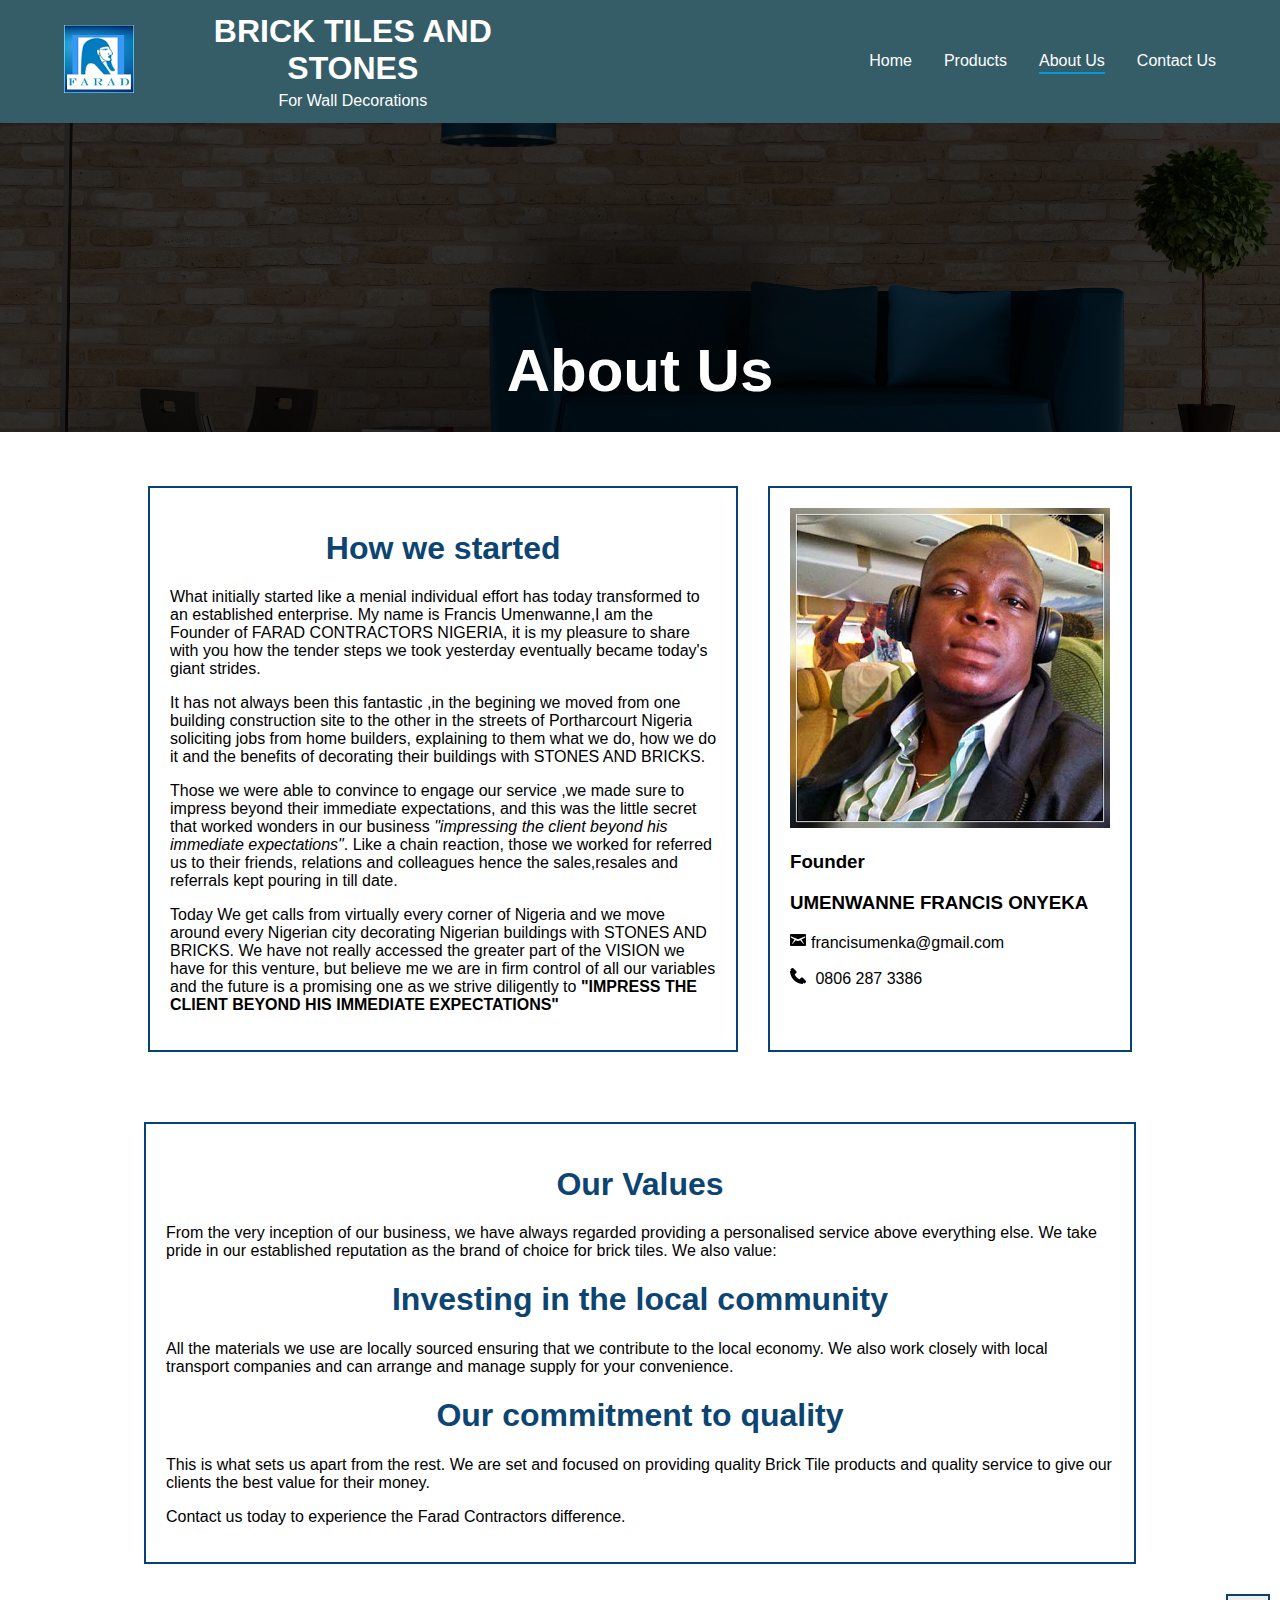
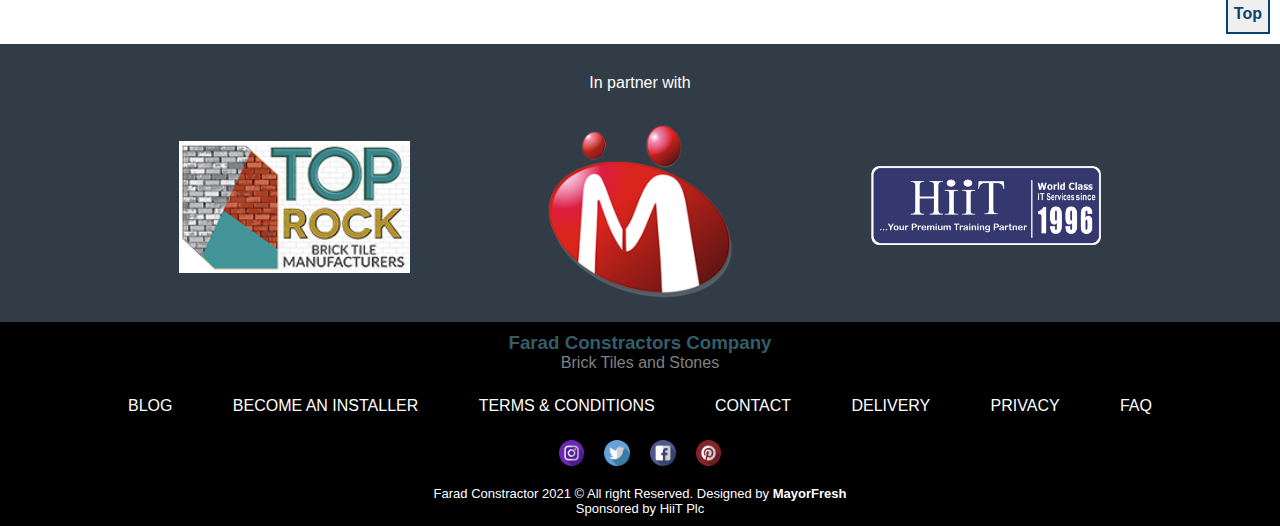
<file: pages/about-us.html>
<!DOCTYPE html>
<html lang="en">
<head>
    <meta charset="UTF-8">
    <meta http-equiv="X-UA-Compatible" content="IE=edge">
    <meta name="viewport" content="width=device-width, initial-scale=1.0">
    <link rel="shortcut icon" type="image/logo" href="../images/logo.png">
    <title>About Us</title>
    <link rel="stylesheet" href="../css/style.css">
    <link rel="stylesheet" href="../css/about.css">

</head>
<body>
    <div class="container">
        <div id="myHeader" class="header ">
            <nav id="navbar">
                <div class="logo-part">
                    <a href="../index.html" ><img src="../images/logo.png" alt="logo" id="logo"></a>
                    <div class="name">
                        <h1>BRICK TILES AND STONES</h1>
                        <P>For Wall Decorations</P>
                    </div>
                </div>
                <ul id="menu-list">
                    <li><a href="../index.html">Home</a></li>
                    <li><a href="products.html">Products</a></li>
                    <!-- <li><a href="gallery.html">Gallery</a></li> -->
                    <li><a href="about-us.html" class="active">About Us</a></li>
                    <li><a href="contact-us.html">Contact Us</a></li>
                </ul>
                <img src="../images/menu.png" alt="ham-btn" onclick="toggleMenu()" id="menu" width="50px">
            </nav>
           
        </div>

        <div class="title-wrapper">
            <img src="../images/top-banner.png" alt="" width="100%" height="50%">
            <div class="tobi"><h1 >About Us</h1></div>
        </div>

        <div class="content">
            <div class="row-1">
                <div class="ceo">
                    <h1>How we started</h1>
                    <p>What initially started like a menial individual effort has   today transformed to an established enterprise.
                        My name is Francis Umenwanne,I am the Founder of FARAD CONTRACTORS NIGERIA, it is my pleasure to share with you how the tender steps we took yesterday eventually became today's giant strides. 
                    </p>
                    <p>It has not always been this fantastic ,in the begining we moved from one building construction site to the other in the streets of Portharcourt Nigeria soliciting jobs from home builders, explaining to them what we do, how we do it and the benefits of decorating their buildings with STONES AND BRICKS.</p>
                    <p>Those we were able to convince to engage our service ,we made sure to impress beyond their immediate expectations, and this was the little secret that worked wonders in our business <i>"impressing the client beyond his immediate expectations"</i>. Like a chain reaction, those we worked for referred us to their friends, relations and colleagues hence the sales,resales and referrals kept pouring in till date.</p>
                    <p>Today We get calls from virtually every corner of Nigeria and we move around every Nigerian city decorating Nigerian buildings with STONES AND BRICKS. We have not really accessed the greater part of the VISION we have for this venture, but believe me we are in firm control of all our variables and the future is a promising one as we strive diligently to <b>"IMPRESS THE CLIENT BEYOND HIS IMMEDIATE EXPECTATIONS"</b></p>
                </div>
                <div class="ceo-img">
                    <img src="../images/profile.jpg" alt="">
                    <h3>Founder</h3>
                    <h3>UMENWANNE FRANCIS ONYEKA</h3>
                    <p><img src="../images/email-3-16.png" alt=""><a href="">francisumenka@gmail.com</a></p>
                    <p><img src="../images/phone-16.png" alt=""> 0806 287 3386</p>
                </div>
            </div>
            
        </div>
        <div class="row-2">
            <div class="values">
                <h1>Our Values</h2>
                <p>From the very inception of our business, we have always regarded providing a personalised service above everything else. We take pride in our established reputation as the brand of choice for brick tiles. We also value:</p>
                <h1>Investing in the local community</h2>
                <p>All the materials we use are locally sourced ensuring that we contribute to the local economy. We also work closely with local transport companies and can arrange and manage supply for your convenience.</p>
                <h1>Our commitment to quality</h2>
                <p>This is what sets us apart from the rest. We are set and focused on providing quality Brick Tile products and quality service to give our clients the best value for their money.</p>
                <p>Contact us today to experience the Farad Contractors difference.</p>
            </div>
        </div>

        <button class="top-btn"><a href="#top">Top</a></button>


        <!-- Footer  -->
        <div class="footer">
            <div class="partner">
                <p>In partner with</p>
                <div class="partners">
                    <img src="../images/partners/top block.jpg" alt="" >
                    <img src="../images/partners/indiamart.png" alt="" >
                    <img src="../images/partners/HiiT-Logo-1.png" alt="" >
                </div>
            </div>
            <div class="bottom">
                <h3>Farad Constractors Company</h3>
                <p>Brick Tiles and Stones</p>
                <div class="other-links">
                    <li><a href="">Blog</a></li>
                    <li><a href="">Become an installer</a></li>
                    <li><a href="">terms &amp; Conditions</a></li>
                    <li><a href="contact-us.html">contact</a></li>
                    <li><a href="">delivery</a></li>
                    <li><a href="">privacy</a></li>
                    <li><a href="">faq</a></li>
                </div>
                <div class="media-tags">
                    <img src="../images/instagram.png" alt="">
                    <img src="../images/twitter.png" alt="">
                    <img src="../images/facebook.png" alt="">
                    <img src="../images/pinterest.png" alt="">
                </div>
                <div class="copywrite">
                    <p>Farad Constractor 2021 &copy; All right Reserved. Designed by <b>MayorFresh</b></p>
                    <p>Sponsored by HiiT Plc</i></p>
                </div>
            </div>
        </div>

    </div>

    <script src="../js/main.js"></script>
    <script>
        //menu button
        //menu button
var menuList = document.getElementById('menu-list');
function testFunction (x) {
  if (x.matches) 
  {
    menuList.style.width ='0px'
  }
}
// menuList.style.width ='0px';
function toggleMenu(){
  if(menuList.style.width == '0px'){
      menuList.style.width = '240px';

  } else {
      menuList.style.width = '0px';
  }
}
var x = window.matchMedia("(max-width: 1080px")
testFunction(x)
// x.addListener(testFunction)
    </script>
</body>
</html>
</file>
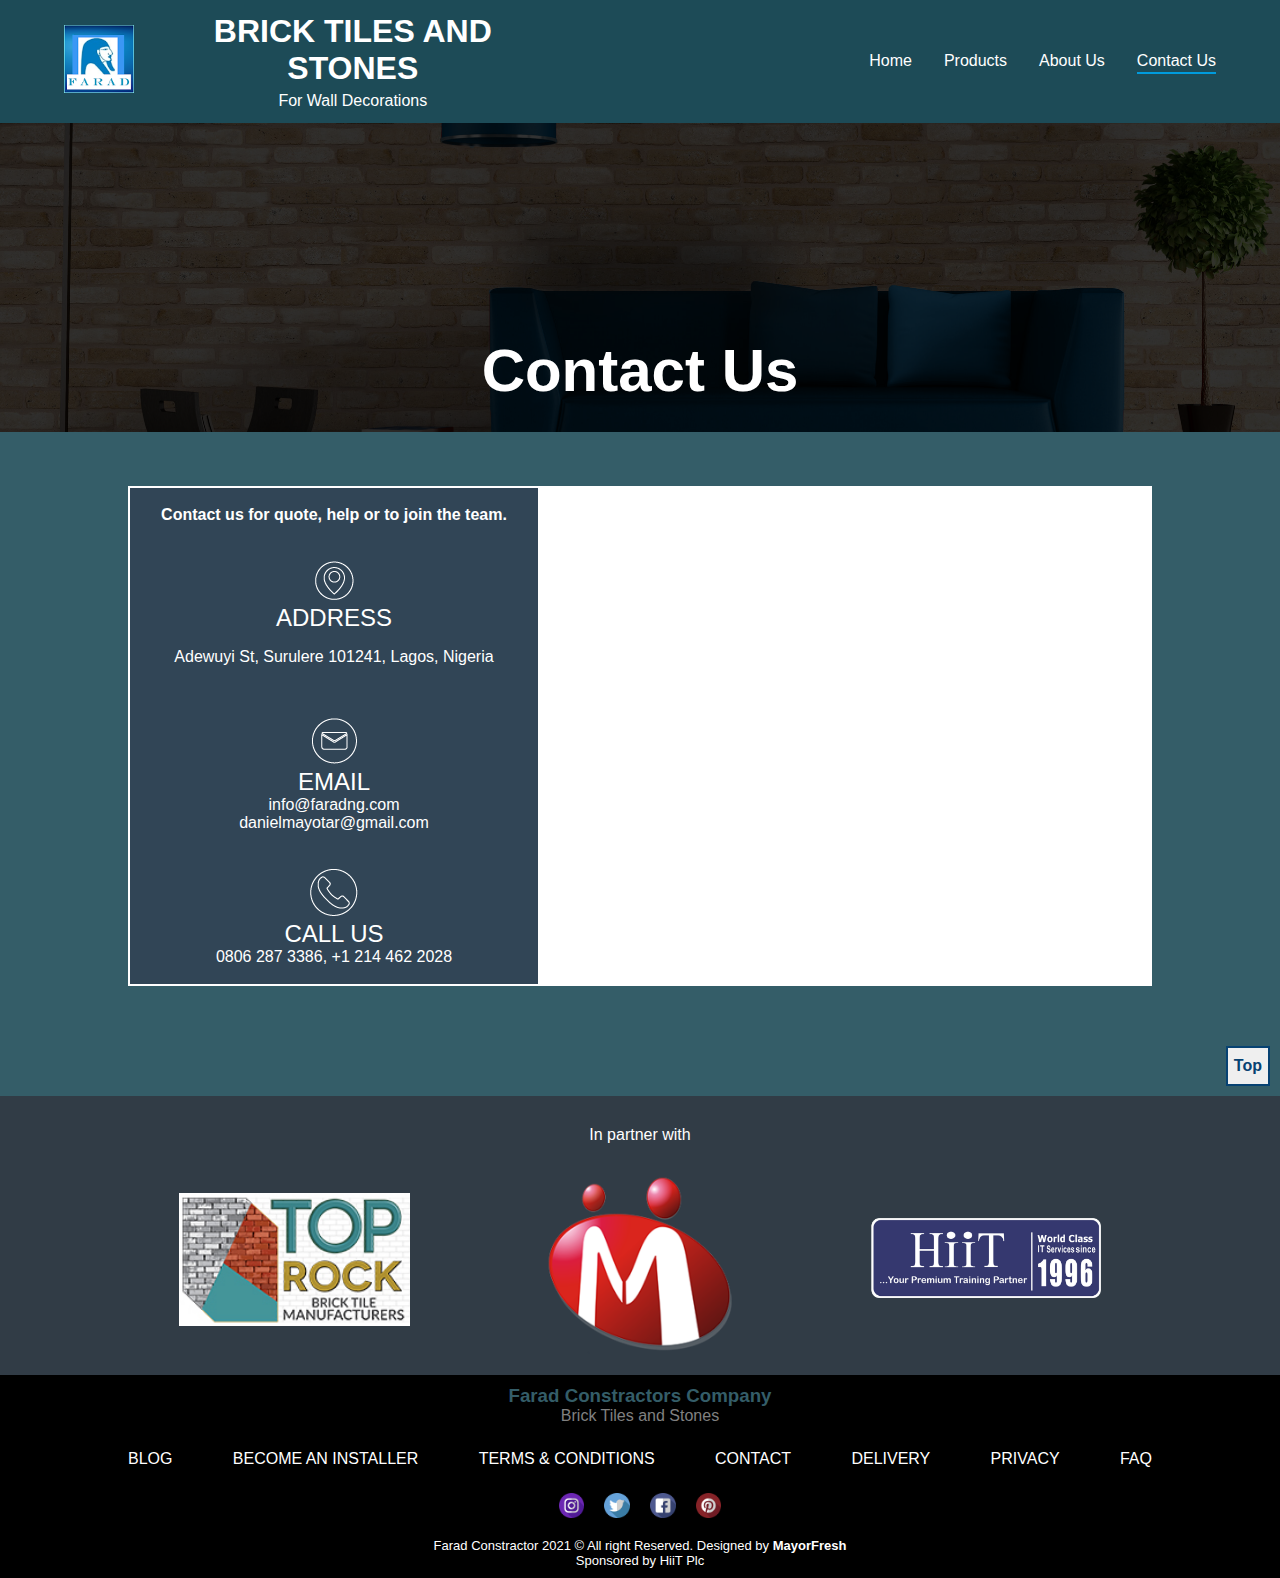
<file: pages/contact-us.html>
<!DOCTYPE html>
<html lang="en">
<head>
    <meta charset="UTF-8">
    <meta http-equiv="X-UA-Compatible" content="IE=edge">
    <meta name="viewport" content="width=device-width, initial-scale=1.0">
    <link rel="shortcut icon" type="image/logo" href="../images/logo.png">
    <title>Contact Us</title>
    <link rel="stylesheet" href="../css/style.css">
    <link rel="stylesheet" href="../css/contact.css">
</head>
<body>
    <div class="container">
        <div id="myHeader" class="header ">
            <nav id="navbar">
                <div class="logo-part">
                    <a href="../index.html" ><img src="../images/logo.png" alt="logo" id="logo"></a>
                    <div class="name">
                        <h1>BRICK TILES AND STONES</h1>
                        <P>For Wall Decorations</P>
                    </div>
                </div>
                <ul id="menu-list">
                    <li><a href="../index.html">Home</a></li>
                    <li><a href="products.html">Products</a></li>
                    <!-- <li><a href="gallery.html">Gallery</a></li> -->
                    <li><a href="about-us.html">About Us</a></li>
                    <li><a href="contact-us.html" class="active">Contact Us</a></li>
                </ul>
                <img src="../images/menu.png" alt="ham-btn" onclick="toggleMenu()" id="menu" width="50px">
            </nav>
        </div>

        <div class="contact-main">
            <div class="title-wrapper">
                <img src="../images/top-banner.png" alt="" width="100%" height="50%">
                <div class="tobi"><h1 >Contact Us</h1></div>
            </div>

            <div class="middle">
                <div class="contact">
                    <div class="contact-header">
                        <!-- <h1>Contact Us</h1> -->
                        <p><b>Contact us for quote, help or to join the team.</b> </p>
                             
                    </div>       
                    <div class="position location">
                        <div class="loco">
                            <img class="cont-img" src="../images/loc.png" alt="">
                            <h2>ADDRESS</h2>
                            <P>Adewuyi St, Surulere 101241, Lagos, Nigeria</P>
                        </div>
                    </div>
                    <div class="position email">
                        <div class="emi">
                            <img class="cont-img" src="../images/email.png" alt="">
                            <h2>EMAIL</h2>
                            <p><a href="mailto:info@faradng.com">info@faradng.com</a></p>
                            <p><a href="mailto:danielmayotar@gmail.com">danielmayotar@gmail.com</a></p>
                        </div>    
                    </div>
                    <div class="position call">
                        <div class="caall">
                            <img class="cont-img" src="../images/phone.png" alt="">
                            <h2>CALL US</h2>
                            <p>0806 287 3386, +1 214 462 2028</p>
                            
                        </div>
                    </div>
                </div>
                <div class="map">
                    <iframe src="https://www.google.com/maps/embed?pb=!1m18!1m12!1m3!1d3964.1899958825006!2d3.3252411141499074!3d6.49761422526789!2m3!1f0!2f0!3f0!3m2!1i1024!2i768!4f13.1!3m3!1m2!1s0x103b8ebb68e1064b%3A0xa3b700daa224eff5!2sAdewuyi%20St%2C%20Lawanson%20101241%2C%20Lagos%2C%20Nigeria!5e0!3m2!1sen!2sch!4v1631981453317!5m2!1sen!2sch" width="600" height="450" style="border:0;" allowfullscreen="" loading="lazy"></iframe>
                </div>
            </div>
        </div>

        <button class="top-btn"><a href="#top">Top</a></button>


        <!-- Footer  -->
        <div class="footer">
            <div class="partner">
                <p>In partner with</p>
                <div class="partners">
                    <img src="../images/partners/top block.jpg" alt="" >
                    <img src="../images/partners/indiamart.png" alt="" >
                    <img src="../images/partners/HiiT-Logo-1.png" alt="" >
                </div>
            </div>
            <div class="bottom">
                <h3>Farad Constractors Company</h3>
                <p>Brick Tiles and Stones</p>
                <div class="other-links">
                    <li><a href="">Blog</a></li>
                    <li><a href="">Become an installer</a></li>
                    <li><a href="">terms &amp; Conditions</a></li>
                    <li><a href="contact-us.html">contact</a></li>
                    <li><a href="">delivery</a></li>
                    <li><a href="">privacy</a></li>
                    <li><a href="">faq</a></li>
                </div>
                <div class="media-tags">
                    <img src="../images/instagram.png" alt="">
                    <img src="../images/twitter.png" alt="">
                    <img src="../images/facebook.png" alt="">
                    <img src="../images/pinterest.png" alt="">
                </div>
                <div class="copywrite">
                    <p>Farad Constractor 2021 &copy; All right Reserved. Designed by <b>MayorFresh</b></p>
                    <p>Sponsored by HiiT Plc</i></p>
                </div>
            </div>
        </div>

    </div>

    <script src="../js/main.js"></script>
    <script>
        //menu button
        //menu button
var menuList = document.getElementById('menu-list');
function testFunction (x) {
  if (x.matches) 
  {
    menuList.style.width ='0px'
  }
}
// menuList.style.width ='0px';
function toggleMenu(){
  if(menuList.style.width == '0px'){
      menuList.style.width = '240px';

  } else {
      menuList.style.width = '0px';
  }
}
var x = window.matchMedia("(max-width: 1080px")
testFunction(x)
// x.addListener(testFunction)
    </script>
</body>
</html>
</file>
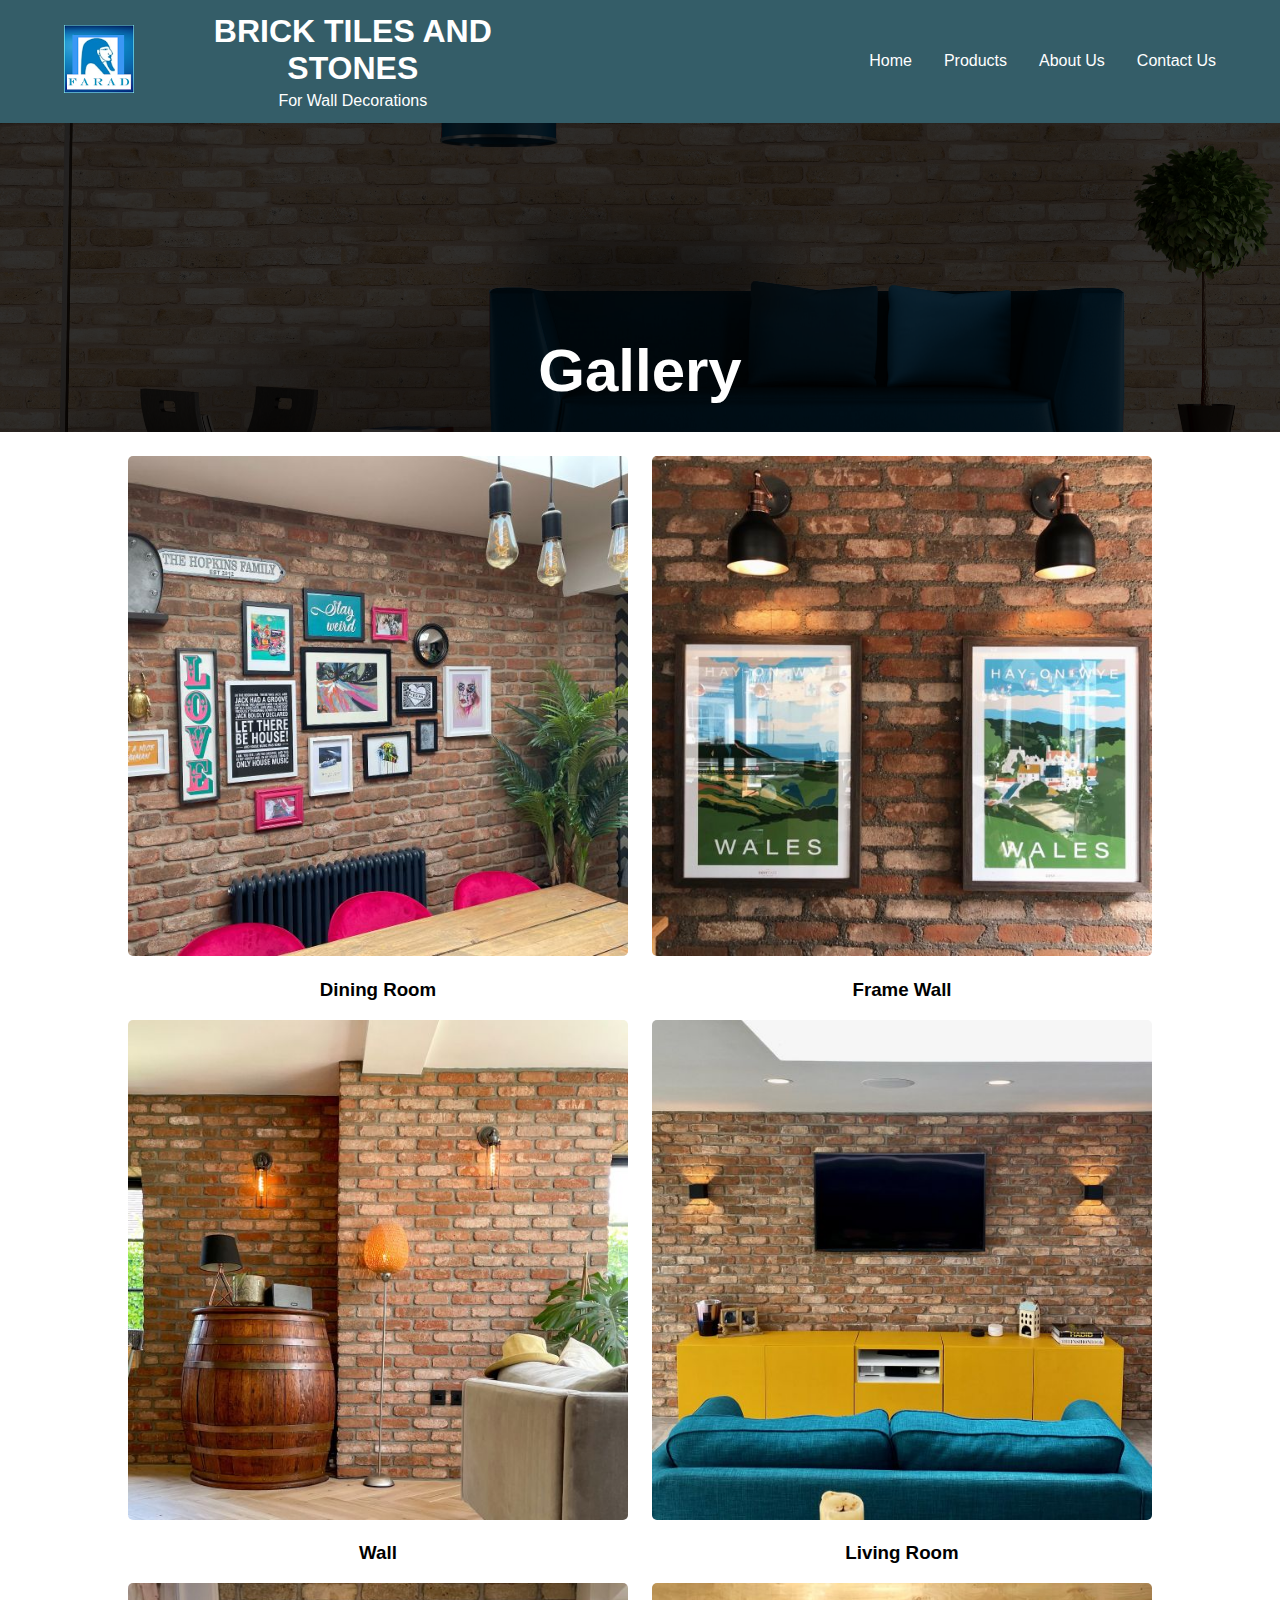
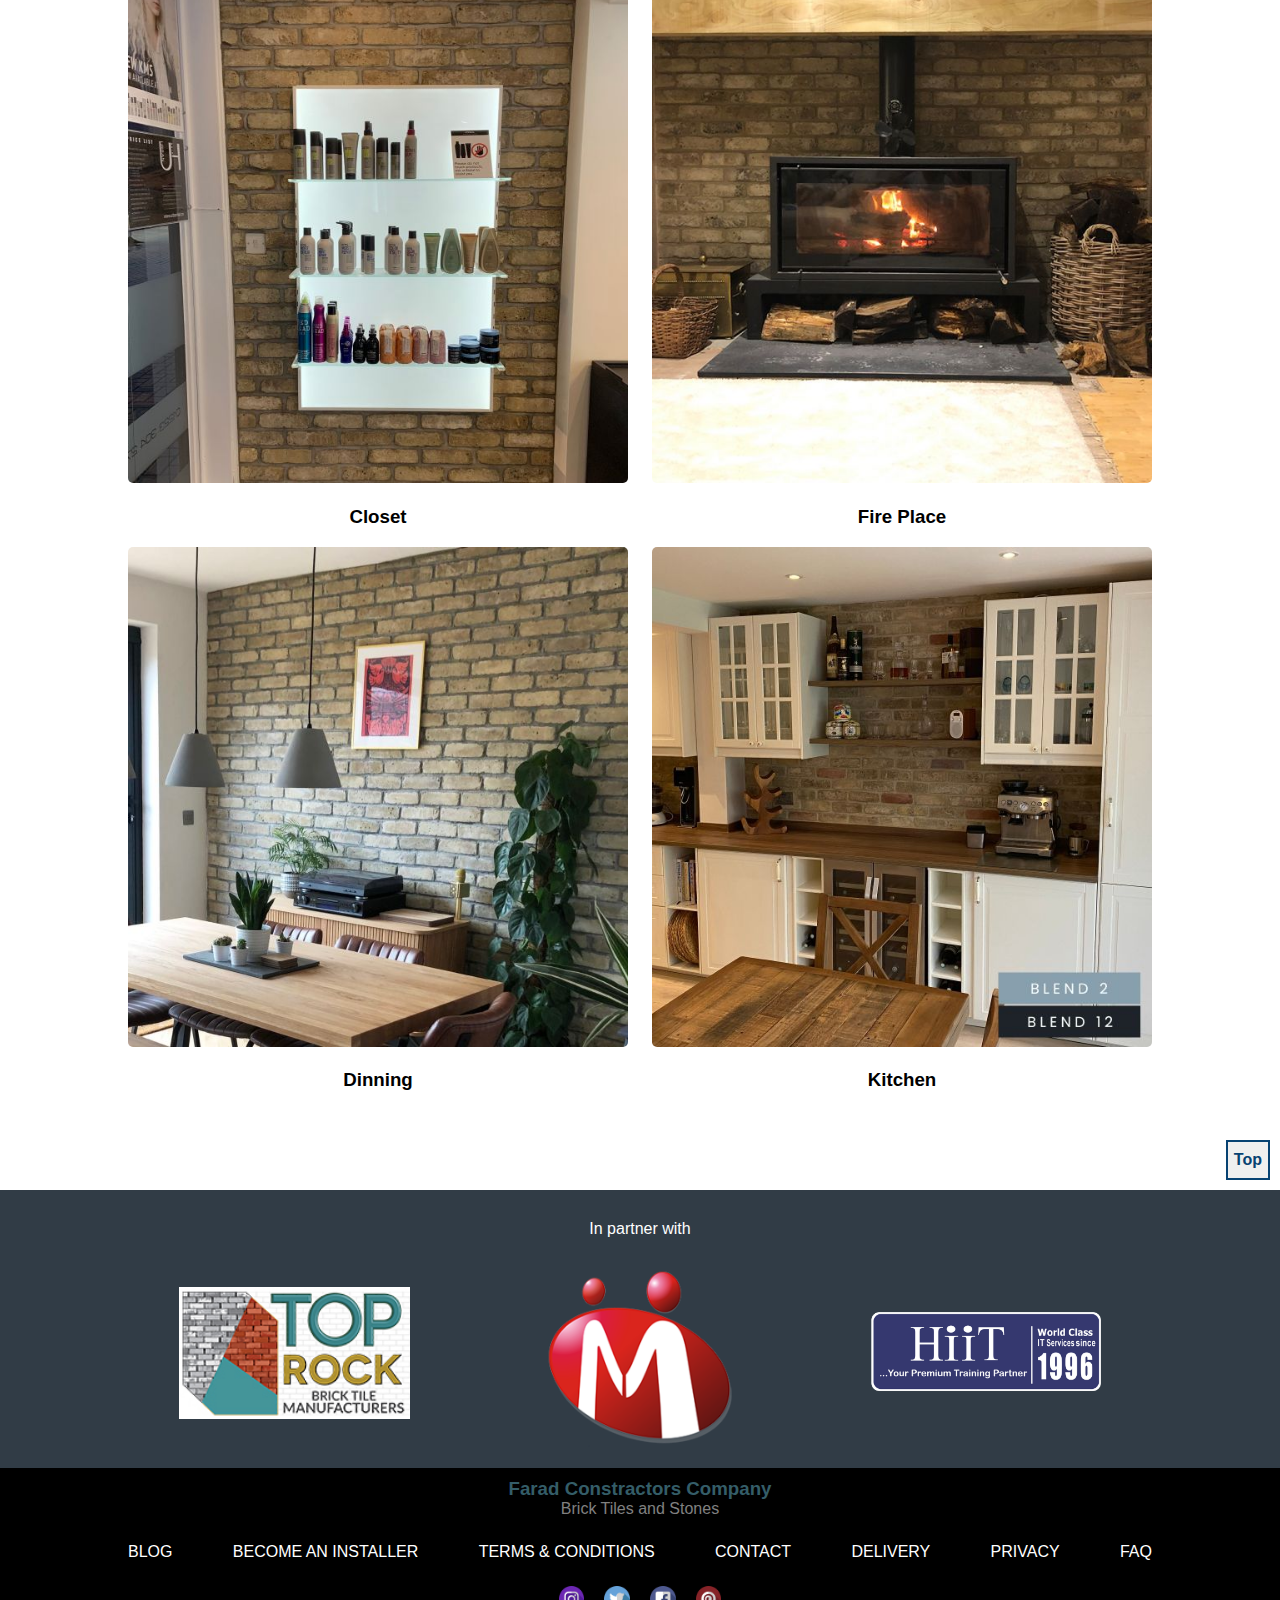
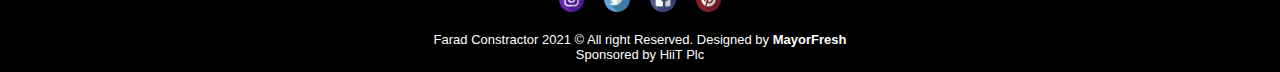
<file: pages/gallery.html>
<!DOCTYPE html>
<html lang="en">
<head>
    <meta charset="UTF-8">
    <meta http-equiv="X-UA-Compatible" content="IE=edge">
    <meta name="viewport" content="width=device-width, initial-scale=1.0">
    <link rel="shortcut icon" type="image/logo" href="../images/logo.png">
    <title>Gallery</title>
    <link rel="stylesheet" href="../css/style.css">
    <link rel="stylesheet" href="../css/gallery.css">
</head>
<body>
    <div class="container" id="top">
        <div id="myHeader" class="header ">
            <nav id="navbar">
                <div class="logo-part">
                    <a href="../index.html" ><img src="../images/logo.png" alt="logo" id="logo"></a>
                    <div class="name">
                        <h1>BRICK TILES AND STONES</h1>
                        <P>For Wall Decorations</P>
                    </div>
                </div>
                <ul id="menu-list">
                    <li><a href="../index.html">Home</a></li>
                    <li><a href="products.html">Products</a></li>
                    <!-- <li><a href="gallery.html" class="active">Gallery</a></li> -->
                    <li><a href="about-us.html">About Us</a></li>
                    <li><a href="contact-us.html">Contact Us</a></li>
                </ul>
                <img src="../images/menu.png" alt="ham-btn" onclick="toggleMenu()" id="menu" width="50px">
            </nav>
           
        </div>

        <div class="title-wrapper">
            <img src="../images/top-banner.png" alt="" width="100%" height="50%">
            <div class="tobi"><h1 >Gallery</h1></div>
        </div>

        <div class="gallery-middle">
            <div class="gal-row">
                <div class="pro-img">
                    <img id="myImg" src="../images/blend 1/b1.6.jpg" alt="Dining Design" style="width:100%">
                    <div class="modal" id="myModal">
                        <span class="close">&times;</span>
                        <img class="modal-content" id="img01">
                        <div id="caption"></div>
                    </div>
                    <h3>Dining Room</h3>
                </div>
                <div class="pro-img">
                    <img id="myImg" src="../images/blend 1/b1.5.jpg" alt="Dining Design" style="width:100%">
                    <div class="modal" id="myModal">
                        <span class="close">&times;</span>
                        <img class="modal-content" id="img01">
                        <div id="caption"></div>
                    </div>
                    <h3>Frame Wall</h3>
                </div>
                <div class="pro-img">
                    <img id="myImg" src="../images/blend 1/b1.8_1.jpg" alt="Dining Design" style="width:100%">
                    <div class="modal" id="myModal">
                        <span class="close">&times;</span>
                        <img class="modal-content" id="img01">
                        <div id="caption"></div>
                    </div>
                    <h3>Wall</h3>
                </div>
                <div class="pro-img">
                    <img id="myImg" src="../images/blend 1/blend1lounge.jpg" alt="Dining Design" style="width:100%">
                    <div class="modal" id="myModal">
                        <span class="close">&times;</span>
                        <img class="modal-content" id="img01">
                        <div id="caption"></div>
                    </div>
                    <h3>Living Room</h3>
                </div>
                <div class="pro-img">
                    <img id="myImg" src="../images/blend 2/b2.1.jpg" alt="Dining Design" style="width:100%">
                    <div class="modal" id="myModal">
                        <span class="close">&times;</span>
                        <img class="modal-content" id="img01">
                        <div id="caption"></div>
                    </div>
                    <h3>Closet</h3>
                </div>
                <div class="pro-img">
                    <img id="myImg" src="../images/blend 2/blend_2_fireplace.jpg" alt="Dining Design" style="width:100%">
                    <div class="modal" id="myModal">
                        <span class="close">&times;</span>
                        <img class="modal-content" id="img01">
                        <div id="caption"></div>
                    </div>
                    <h3>Fire Place</h3>
                </div>
                <div class="pro-img">
                    <img id="myImg" src="../images/blend 2/b2.4.jpg" alt="Dining Design" style="width:100%">
                    <div class="modal" id="myModal">
                        <span class="close">&times;</span>
                        <img class="modal-content" id="img01">
                        <div id="caption"></div>
                    </div>
                    <h3>Dinning</h3>
                </div>
                <div class="pro-img">
                    <img id="myImg" src="../images/blend 2/blend_2_12.jpg" alt="Dining Design" style="width:100%">
                    <div class="modal" id="myModal">
                        <span class="close">&times;</span>
                        <img class="modal-content" id="img01">
                        <div id="caption"></div>
                    </div>
                    <h3>Kitchen</h3>
                </div>
            </div>
        </div>

        <button class="top-btn"><a href="#top">Top</a></button>


        <!-- Footer  -->
        <div class="footer">
            <div class="partner">
                <p>In partner with</p>
                <div class="partners">
                    <img src="../images/partners/top block.jpg" alt="" >
                    <img src="../images/partners/indiamart.png" alt="" >
                    <img src="../images/partners/HiiT-Logo-1.png" alt="" >
                </div>
            </div>
            <div class="bottom">
                <h3>Farad Constractors Company</h3>
                <p>Brick Tiles and Stones</p>
                <div class="other-links">
                    <li><a href="">Blog</a></li>
                    <li><a href="">Become an installer</a></li>
                    <li><a href="">terms &amp; Conditions</a></li>
                    <li><a href="contact-us.html">contact</a></li>
                    <li><a href="">delivery</a></li>
                    <li><a href="">privacy</a></li>
                    <li><a href="">faq</a></li>
                </div>
                <div class="media-tags">
                    <img src="../images/instagram.png" alt="">
                    <img src="../images/twitter.png" alt="">
                    <img src="../images/facebook.png" alt="">
                    <img src="../images/pinterest.png" alt="">
                </div>
                <div class="copywrite">
                    <p>Farad Constractor 2021 &copy; All right Reserved. Designed by <b>MayorFresh</b></p>
                    <p>Sponsored by HiiT Plc</i></p>
                </div>
            </div>
        </div>

    </div>
    <script src="../js/main.js"></script>
    <script >
        //menu button
var menuList = document.getElementById('menu-list');
function testFunction (x) {
  if (x.matches) 
  {
    menuList.style.width ='0px'
  }
}
// menuList.style.width ='0px';
function toggleMenu(){
  if(menuList.style.width == '0px'){
      menuList.style.width = '240px';

  } else {
      menuList.style.width = '0px';
  }
}
var x = window.matchMedia("(max-width: 1080px")
testFunction(x)
// x.addListener(testFunction)
    </script>

</body>
</html>
</file>
<file: css/style.css>
*{
    box-sizing: border-box;
}
html, body {
    margin: 0;
    font-family: "Poppins", arial, tahoma;
    /* font-family: 'Trebuchet MS', 'Lucida Sans Unicode', 'Lucida Grande', 'Lucida Sans', Arial, sans-serif; */
}

.container{
    width: 100%;

}

.header{
   
   background-color: #1b4955e3;
   font-family: Georgia, Arial, Helvetica;
}


nav{
    margin: 0 5%;
    padding: 1% 0;
    display: flex;
   flex-direction: row;
   justify-content: space-between;
   align-items: center;
}
#logo{
    width: 70px;
    cursor: pointer;
}
.logo-part{
    display: flex;
    align-items: center;
}
.name{
    width: 400px;
    margin-left: 8%;
    display: flex;
    flex-direction: column;
}
.name h1{
    margin: 0;
    text-align: center;
    color: #fff;
    margin-bottom: 5px;
}
.name p{
    margin: 0;
    text-align: center;
    color: #fff;
    /* color: #009BDD; */
}
nav ul{
    list-style-type: none;
    display: inline-flex;
    
}
nav ul li{
    margin-left: 2rem;
}
nav ul li a{
    position: relative;
    text-decoration: none;
    color: #fff;
    padding: 5px 0;
}
nav ul li a::after{
    content: '';
    background: #009BDD;
    width: 0;
    height: 2px;
    position: absolute;
    bottom: 0;
    left: 0;
    transition: ease-out width 0.5s;
}
nav ul li a:hover::after{
    width: 100%;
}
nav ul li a.active::after{
    content: '';
    background: #009BDD;
    width: 100%;
    height: 2px;
    position: absolute;
    bottom: 0;
    left: 0;
    transition: width 0.5s;
}
#menu{
    display: none;
}

/* search box  */

.search-container {
    background-color: #37495a;
    background-color: #386b7a;
    display: flex;
    align-items: center;
    justify-content: flex-end;
}
.search-container input[type=text] {
    padding: 6px;
    margin: 8px 0;
    font-size: 17px;
    /* border-radius: 20px; */
    border: none;
    outline: none;
}
.search-container button {
    padding: 6px 10px;
    margin: 8px 0;
    margin-right: 10px;
    background: #ddd;
    background: #0c4370;
    font-size: 17px;
    border: none;
    /* border-radius: 20px; */
    cursor: pointer;
}
.search-container button:hover {
    background: #345D68;
}
.cart{
    margin-right: 16px;
}


/* .main{ */
    /* width: 80%; */
    /* height: 400px; */
    /* margin: 20px 8%; */
    /* display: flex; */
    /* flex-direction: row; */
    /* justify-content: space-between; */
    
/* } */

/* For the slider  */
.slider{
    /* display: none; */
    width: 100%;
    height: 85vh;
}
.slides{  
    display: none;
}
.slider img{
    width: 100%;
    height: 85vh;
}


/* Caption  */
.text {
    /* background-color: rgba(2, 2, 2, 0.74); */
    font-family: Arial, Helvetica, sans-serif;
    border-radius: 20px;
    color: #f2f2f2;
    font-size: 2.5em;
    text-transform: uppercase;
    text-align: center;
    text-shadow: 0px 3px #000 ;
    padding: 8px 12px;
    position: absolute;
    bottom: 200px;
    bottom: 40%;
    width: 40%;
    height: 80px;
    margin: 0 30%;
    text-align: center;
}
.daniel{
    display: flex;
    justify-content: center;
}
.product-btn {
    background-color: rgba(7, 66, 114, 0.795);
    margin:auto;
    position: absolute;
    bottom: 30px;
    /* left: 600px; */
    text-align: center;
    /* width: 30%; */
    height: 40px;
    border-radius: 10px;
    border: 2px solid #fff;
    cursor: pointer;
    transition: all 1s;
}
.product-btn a{
    padding: 20px;
    text-decoration: none;
    color: #fff;
    font-size: medium;
    font-weight: bold;
}
.product-btn:hover{
    background-color: rgb(7, 66, 114);
}

/*End of slider*/


.context{
    padding: 35px ;
    margin: auto;
    color: #fff;
    display: flex;
    justify-content: space-between;
    background-color: #8C9EAC;
  
}
.context div{
    width: 70%;
    text-align: left;
}
.context h4{
    margin: 0;
    font-size: medium;
}
.context p{
    margin: 0;
    margin-top: 10px;
    font-size: medium  ;
}

.express{
    display: flex;
    justify-content: space-between;
    width: 23%;
}
.click{
    display: flex;
    justify-content: space-between;
    width: 23%;
}
.sample{
    display: flex; 
    justify-content: space-between;
    width: 23%;          
}
.support{
    display: flex;
    justify-content: space-between;
    width: 23%;
}

/* text area  */
.short-note{
    /* width: 80%; */
    margin: auto;
    padding: 20px;
    display: flex;
    justify-content: space-around;
    /* border: 1px solid;    */
    background-color:   #386b7a;
}
.short-note h1{
    text-align: center;
    color: #0c4472;
    text-shadow: 0 2px rgb(0, 0, 0);
}

.col-1{
    /* background-color: rgb(233, 232, 190); */
    background-color: #fff;
    width: 40%;
    padding: 20px;
    border: 3px solid #074272;
    border-radius: 20px;
}
.col-1 p{
    font-size: 18px;
    text-align: center;
    color: #01203A;
}
.col-2{
    /* background-color: rgb(233, 232, 190); */
    background-color: #fff;
    width: 40%;
    padding: 20px ;
    border: 3px solid #074272;
    border-radius: 20px;
}
.col-2 li{
    color: #01203A;
    font-size: 18px;
    list-style-type: square;
}
.col-2 p{
    font-size: 18px;
    color: #01203A;
    font-weight: bold;
}


/* end of textarea */
.portfolio{
    /* border: 1px solid #01203a; */
    background-color: #fff;
    /* width: 100px; */
    margin-top: 50px;
}
.portfolio h1{
    text-align: center;
    font-weight: bolder;
    color: #01203a;
    
}
.portfolio p{
    text-align: center;
    color: grey;
}

.pport{

    background-color: #fff;
    /* background-image: url(images/brick2.jpg); */
}

.port{
    /* border: 1px solid; */
    width: 80%;
    margin: auto;
    display: flex;
    justify-content: space-between;
    /* padding: 0; */
    /* margin-top: 20px; */
    padding-top: 20px;
}

.card1{
    /* position: relative; */
    /* border: 3px solid #01203a; */
    padding: 10px;
    width: 300px;
    /* transition: all 1s; */
    /* transition-delay: 0.2s; */
}
.card1 img{
    width: 100%;
    /* max-width: 300px; */
}

.card1 h3{
    text-align: center;
    margin-top: 0;
    padding: 10px;
    /* background-color: rgb(7, 66, 114); */
    /* border: 3px solid #01203a; */
    color: #01203a;
}

.port-bttn{
    display: flex;
    justify-content: center;
    align-items: center;
    margin-top: 10px;
}
.port-btn{
    /* background-color: rgba(7, 66, 114, 0.651); */
    margin:auto;
    margin-bottom: 20px;
    text-align: center;
    height: 40px;
    border-radius: 10px;
    box-sizing: border-box;
    border: 2px solid rgb(7, 66, 114);
    cursor: pointer;
    transition: all 0.5s;
}
.port-btn:hover{
    background-color: rgb(7, 66, 114);

}
.port-btn a{
    /* height: 40px; */
    /* border: 2px solid rgb(7, 66, 114); */
    border-radius: 10px;
    padding: 20px;
    text-decoration: none;
    color: rgb(7, 66, 114);
    font-size: medium;
    font-weight: bold;
    box-sizing: border-box;
}
.port-btn a:hover{
  
    color: #fff;
}

.top-btn {
    margin: 10px;
    float: right;
    /* width: 30%; */
    height: 40px;
    /* border-radius: 50%; */
    border: 2px solid rgb(7, 66, 114);
    cursor: pointer;
    transition: all 0.2s;
    
}
.top-btn a{
    padding: 0px;   
    text-decoration: none;
    color: rgb(7, 66, 114);
    font-size: medium;
    font-weight: bold;
}
.top-btn:hover{
    background-color: rgb(7, 66, 114);
}
.top-btn a:hover{
    color: #fff;
}

.contact-us{
    background-color: black;
    height: 300px;
    clear: right;
}



/* modal */
#myImg, #myImg1, #myImg2 {
    border-radius: 5px;
    cursor: pointer;
    transition: 0.3s;
  }
  
  #myImg:hover {opacity: 0.6;}
  #myImg1:hover {opacity: 0.6;}
  #myImg2:hover {opacity: 0.6;}
  
  /* The Modal (background) */
  .modal {
    display: none; /* Hidden by default */
    position: fixed; /* Stay in place */
    z-index: 77; /* Sit on top */
    padding-top: 100px; /*Location of the box*/
    left: 0;
    top: 0;
    width: 100%; /* Full width */
    height: 100%; /* Full height */
    overflow: auto; /* Enable scroll if needed */
    background-color: rgb(0,0,0); /* Fallback color */
    background-color: rgba(0,0,0,0.9); /* Black w/ opacity */
  }
  
  /* Modal Content (image) */
  .modal-content {
    margin: auto;
    display: block;
    width: 80%;
    max-width: 700px;
  }
  
  /* Caption of Modal Image */
  #caption, #caption1, #caption2 {
    margin: auto;
    display: block;
    width: 80%;
    max-width: 700px;
    text-align: center;
    font-size: 30px;
    font-weight: bold;
    color: #ccc;
    padding: 30px 0;
    height: 150px;
  }
  
  /* Add Animation */
  .modal-content, #caption, #caption1, #caption2 {  
    -webkit-animation-name: zoom;
    -webkit-animation-duration: 0.6s;
    animation-name: zoom;
    animation-duration: 0.6s;
  }
  
  @-webkit-keyframes zoom {
    from {-webkit-transform:scale(0)} 
    to {-webkit-transform:scale(1)}
  }
  
  @keyframes zoom {
    from {transform:scale(0)} 
    to {transform:scale(1)}
  }
  
  /* The Close Button */
  .close, .close1, .close2 {
    position: absolute;
    top: 15px;
    right: 35px;
    color: #f1f1f1;
    font-size: 40px;
    font-weight: bold;
    transition: 0.3s;
  }
  
  .close:hover, .close:focus,
  .close1:hover, .close1:focus,
  .close2:hover, .close2:focus {
    color: #bbb;
    text-decoration: none;
    cursor: pointer;
  }
  
  /* 100% Image Width on Smaller Screens */
  @media only screen and (max-width: 700px){
    .modal-content {
      width: 100%;
    }
  }




/* FOOTER  */
.footer{
    background-color: #313c46 ;
    clear: both;
}
.footer h3{
    text-align: center;
    color: #fff;
    /* margin: 0; */
}
.partner p{
    text-align: center;
    /* color: #345D68; */
    color: #fff;
    margin: 0;
    padding-top: 30px;
}

.partners{
    /* border: 1px solid; */
    width: 90%;
    margin: auto;
    display: flex;
    align-items: center;
    justify-content: space-evenly;
}
.partners img{
    width: 20%;
}

.bottom{
    background-color: black;
}
.bottom h3{
    color: #345D68;
    margin: 0;
    padding-top: 10px;
}
.bottom p{
    color: gray;
    margin: 0;
    text-align: center;
}

.other-links{
    margin: auto;
    margin-top: 20px;
    width: 80%;
    display: flex;
    justify-content: space-between;

}
.other-links li{
    list-style-type: none;
    display: inline-flex;

}
.other-links li a{
    text-decoration: none;
    color: #fff;
    padding: 5px 0;
    font-size:medium;
    text-transform: uppercase;
}

.media-tags{
    padding: 20px 0;
    display: flex;
    justify-content: center;
}
.media-tags img{
    width: 2%;
    margin: 0 10px;
    cursor: pointer;
}
.copywrite{
    padding-bottom: 10px;
}
.copywrite p{
    color: #fff;
    font-size: small;
}



/* Responsiveness */

/* for mobile devices */
@media screen and (min-width: 320px) and (max-width: 485px){
    .container{
        width: 100%;
    }
    .header{
        width: 100%;
    }
    nav{
        margin: 0 3%;
    }
    #logo{
        width: 50px;
    }
    .name{
        display: none;
        width: 350px;
        margin-left: 0%;
    }
    .name h1{
        font-size: medium;
    }
    .name p{
        font-size: small;
    }
    #menu{
        display: block;
    }
    nav ul {
        display: flex;
        flex-direction: column;
        align-content: center;
        position: fixed;
        padding: 0;
        background: #1b4955e3;
        left: 0;
        top: 0;
        margin: 0;
        z-index: 44;
    }
    nav ul li{
        display: block;
        margin: 30px 0;
        padding-left: 20px;
    }
    nav ul li a{
        color: #fff;
        font-size: 2rem;
    }
    nav ul li a.active::after{
        content: '';
        background: #ffffff;
        width: 100%;
        height: 3px;
        position: absolute;
        bottom: 0;
        left: 0;
        transition: width 0.5s;
    }

    .menu-icon{
        display: block;
    }
    nav ul#menu-list{
        height: 100%;
    }
    #menu-list{
        overflow: hidden;
        transition: 1s; 
    }

    /* For the slider  */
    .slider{
        height: 25vh;
    }
    .slider img{
        height: 25vh;
    }

    /* Caption  */
    .text {
        font-size: larger;
        top: 21%;
        text-shadow: 0px 1px #000;
        width: 100%;
        margin: 0;
    }
    .product-btn {
        margin: 0;
        top: 30%;
        height: 30px;
    }
    .product-btn a{
        padding: 0px;
    }
    .context{
        display: none;
    }
    .short-note{
        flex-direction: column;
    }
    .short-note h1{
        font-size: larger;
        text-shadow: 0px 1px #000;
    }
    .col-1, .col-2{
        width: 100%;
    }
    .col-2{
        margin-top: 20px;
    }
    .port{
        flex-direction: column;
    }
    .card1{
        width: 100%;
    }
    .card1 img{
        width: 100%;
        max-width: 100%;
    }

    .partners{
        /* border: 1px solid; */
        width: 90%;
        padding-top: 30px;
        margin: auto;
        display: flex;
        flex-direction: column;
        align-items: center;
        justify-content: space-evenly;
    }
    .partners img{
        width: 50%;
        margin-bottom: 50px;
    }
    .other-links{
        width: 95% !important;
    }
    .other-links li a{
        font-size: 5px;
    }
    .media-tags img{
        width: 10%;
    }
    .copywrite{
        width: 98% !important;
    }
}

/* for tablet devices */
@media screen and (max-width: 1080px) {
    .logo-part{
        width: 100%;
    }
    .name{
        /* display: none; */
        width: 400px;
        margin-left: 20%;
    }
    #menu{
        display: block;
    }
    nav{
        margin: 0 2%;
    }
    nav ul {
        display: flex;
        flex-direction: column;
        align-content: center;
        position: fixed;
        padding: 0;
        background: #1b4955e3;
        left: 0;
        top: 0;
        margin: 0;
        z-index: 44;
    }
    nav ul li{
        display: block;
        margin: 30px 0;
        padding-left: 20px;
    }
    nav ul li a{
        color: #fff;
        font-size: 2rem;
    }
    nav ul li a.active::after{
        content: '';
        background: #ffffff;
        width: 100%;
        height: 3px;
        position: absolute;
        bottom: 0;
        left: 0;
        transition: width 0.5s;
    }

    .menu-icon{
        display: block;
    }
    nav ul#menu-list{
        height: 100%;
    }
    #menu-list{
        overflow: hidden;
        transition: 0.1s; 
    }

    .context{
        flex-wrap: wrap;
        justify-content: center;
    }
    .click, .sample, .support{
        margin-top: 10px;
    }
    .short-note{
        flex-direction: column;
    }
    .col-1, .col-2{
        width: 100%;
    }
    .other-links{
        width: 90%;
    }
    .media-tags img{
        width: 5%;
    }

}
</file>
<file: css/about.css>
.title-wrapper img{
    position: relative;
    
}
.tobi{
    display: flex;
    justify-content: center;
    margin: 0;
}
.title-wrapper h1{
    position: absolute;
    bottom: 55%;
    color: #fff;
    font-size: 60px;
    margin: 0;
}

.content{
    /* border: 1px solid; */
    width: 80%;
    margin: auto;
    margin-top: 30px;
    margin-bottom: 30px;
}

.row-1{
    /* border: 1px solid; */
    border-bottom: none;
    /* background-color: #fff; */
    /* width: 90%; */
    padding: 20px;
    margin: auto;
    display: flex;
    justify-content: space-between;

}
.ceo{
    border: 2px solid #074272;
    width: 60%;
    padding: 20px;
}
.ceo h1{
    text-align: center;
    color: #0c4472;
}
.ceo-img{
    border: 2px solid #074272;
    padding: 20px;
    /* width: 30%; */
}
.ceo-img p img{
    margin-right: 5px;
}
.ceo-img a{
    text-decoration: none;
    color: black;
}

.row-2{
    /* border: 1px solid; */
    border-top: none;
    background-color: #fff;
    padding: 20px;
   

}

.values{
    border: 2px solid #074272;
    padding: 20px;
    width: 80%;
    margin: auto;
}
.values h1{
    text-align: center;
    color: #0c4472;
}

@media screen and (min-width: 320px) and (max-width: 485px){
    .title-wrapper h1{
        position: absolute;
        top: 13% !important;
        color: #fff;
        margin: 0;
        font-size: revert;
    }
    .content{
        width: 100%;
    }
    .row-1{
        flex-direction: column;
    }
    .ceo{
        width: 100%;
        border-bottom: none;
    }
    .ceo-img{
        border-top: none;
        width: 100%;
    }
    .ceo-img img{
        width: 100%;
    }
    .ceo-img p img{
        width: 4%;
    }
    .values{
        width: 100%;
    }

}

/* Tablets  */
@media screen and (max-width: 1080px){
    .title-wrapper h1{
        top: 20% ;
    }
    .row-1{
        flex-direction: column;
    }
    .ceo{
        width: 100%;
        border-bottom: none;
    }
    .ceo-img{
        border-top: none;
    }
}
</file>
<file: css/contact.css>
body{
    /* font-family: 'Trebuchet MS', 'Lucida Sans Unicode', 'Lucida Grande', 'Lucida Sans', Arial, sans-serif; */
    font-family: Verdana, Geneva, Tahoma, sans-serif;
    background-color: #345D68;
}
.contact-main{
    background-color: #345D68;
    text-align: center;
    
}

.title-wrapper img{
    position: relative;
    
}
.tobi{
    display: flex;
    justify-content: center;
}
.title-wrapper h1{
    position: absolute;
    bottom: 55%;
    color: #fff;
    font-size: 60px;
    margin: 0;
}
.middle{
    margin: 50px auto;
    /* margin-top: 40px; */
    /* margin-bottom: 20px; */
    /* padding-bottom: 50px; */
    background-color: #314556;
    border: 2px solid #fff;
    width: 80%;
    height: 500px;
    display: flex;
}
.middle h2{
    margin: 0;
    font-weight: normal;
    /* margin: 16px 0; */
}
.contact{
    /* border: 1px solid; */
    width: 40%;
    height: 100%;
    display: grid;
    grid-template-columns: repeat(4, 1fr);
    /* grid-auto-rows: minmax(250px, auto); */
    /* grid-template-rows: 250px; */
    justify-content: center;
    align-items: center;
}
.contact-header{
    grid-column: 1/5;
    color: #fff;
    /* align-self: flex-start; */
}
.contact-header h1{
    padding: 0;
    margin: 0;
}
.contact-header p{
    padding: 0;
    margin: 0;
}
.location{
    /* border: 1PX solid; */
    /* background-color: blue; */
    grid-column: 1/5;
    color: #fff;
    text-align: center;
}
.email{
    /* border: 1PX solid; */
    grid-column: 1/5;
    color: #fff;
    /* background-color: rgb(202, 30, 30); */
    text-align: center;
}
.call{
    /* border: 1PX solid; */
    /* justify-self: center; */
    grid-column: 1/5;
    color: #fff;
    /* background-color: brown; */
    text-align: center;
}

.emi a{
    text-decoration: none;
    color: #fff;
}
.emi a:hover{
    color: red;
}
.emi p{
    margin: 0;
}
.caall p{
    margin: 0;
}
.map{
    width: 60%;
    background-color: #fff;
    height: 100%;
}
iframe{
    height: 100%;
    width: 100%;
}



@media screen and (min-width: 320px) and (max-width: 485px){
    .title-wrapper h1{
        position: absolute;
        top: 13% !important;
        color: #fff;
        margin: 0;
        font-size: revert;
    }
    .middle{
        flex-direction: column;
        height: 100%;
    }
    .contact{
        padding: 20px;
        width: 100%;
        height: 100%;
    }
    .map{
        width: 100%;
    }
    .location, .email, .call{
        margin-top: 20px;
    }

}

/* Tablets  */
@media screen and (max-width: 1080px){
    .title-wrapper h1{
        top: 20%;
    }
    .middle{
        flex-direction: column;
        height: 100%;
    }
    .contact{
        width: 100%;
        height: 100%;
        padding: 20px;
    }
    .map{
        width: 100%;
        height: 300px;
    }
    .location, .email, .call{
        margin-top: 20px;
    }
}
</file>
<file: css/gallery.css>
.title-wrapper img{
    position: relative;
    
}
.tobi{
    display: flex;
    justify-content: center;
}
.title-wrapper h1{
    position: absolute;
    bottom: 55%;
    color: #fff;
    font-size: 60px;
    margin: 0;
}

.gallery-middle{
    width: 80%;
    margin: auto;
}
.gal-row{
    margin: 20px auto;
    display: flex;
    flex-wrap: wrap;
    justify-content: space-between;
}

.gal-row h3{
    text-align: center;
}
#myImg{
    max-width: 500px;
}
#myImg:hover {opacity: 1;}


@media screen and (min-width: 320px) and (max-width: 485px){
    .title-wrapper h1 {
        position: absolute;
        top: 13% !important;
        color: #fff;
        font-size: revert;
        margin: 0;
    }
}



/* for tablet devices */
@media screen and (max-width: 1080px) {
    .title-wrapper h1{
        top: 20%;
    }
    .gal-row{
        flex-direction: column;
    }
    #myImg{
        max-width: 100%;
    }
}
</file>
